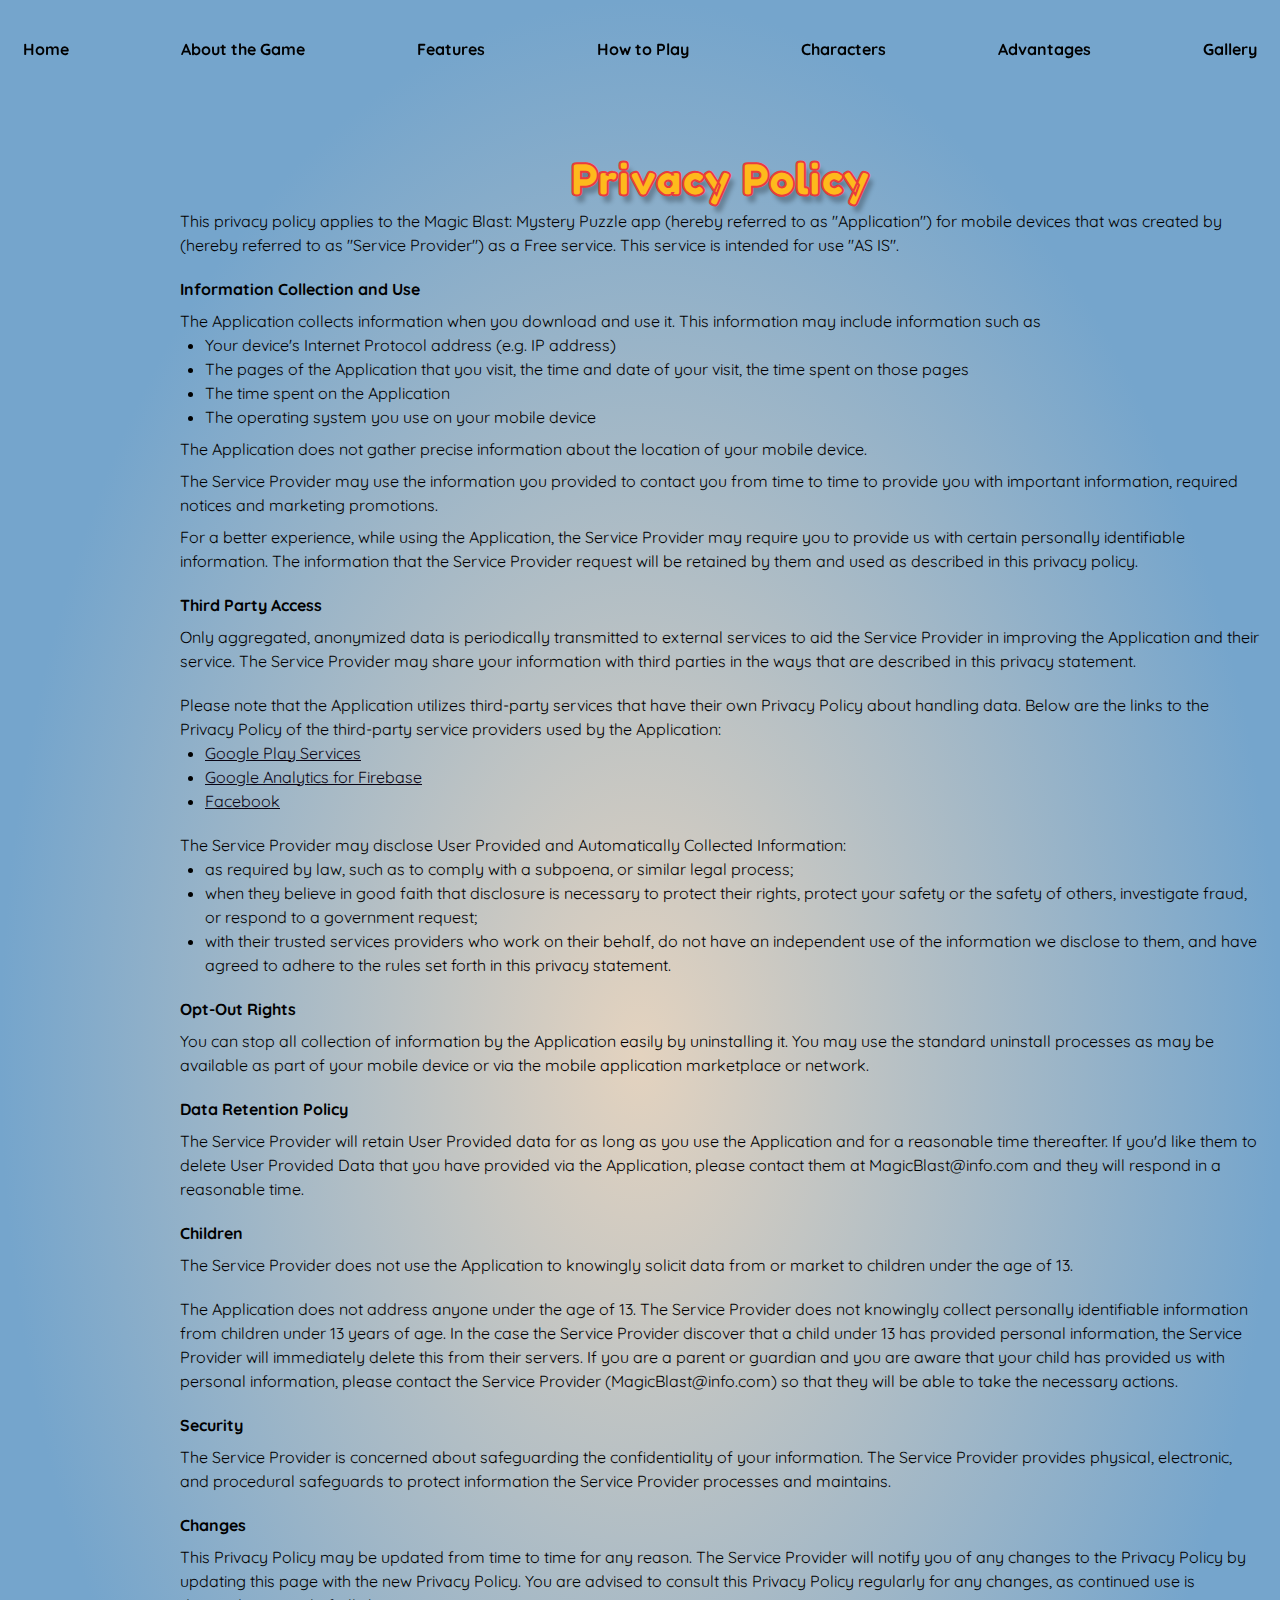
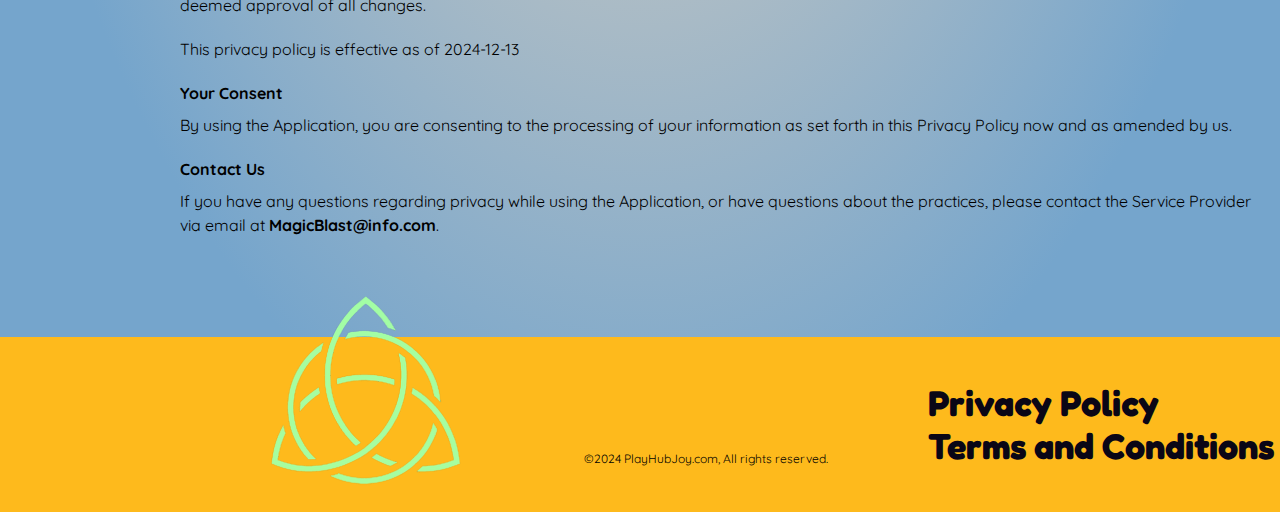
<file: policy.html>
<!DOCTYPE html>
<html lang="en">
  <head>
    <meta charset="UTF-8" />
    <meta name="viewport" content="width=device-width, initial-scale=1.0" />
    <title>Magic Blast: Mystery Puzzle</title>
    <link rel="icon" href="image/image 500.png" />

    <link rel="stylesheet" type="text/css" href="slick/slick.css" />
    <link rel="stylesheet" href="css/main.css" />
    <link href="https://unpkg.com/aos@2.3.1/dist/aos.css" rel="stylesheet" />
  </head>

  <body class="back">
    <header class="header">
      <div class="header__background"></div>
      <nav class="navigation">
        <ul class="navigation__list">
          <li class="navigation__item">
            <a href="/" class="navigation__link">Home</a>
          </li>
          <li class="navigation__item">
            <a href="/#about" class="navigation__link">About the Game</a>
          </li>
          <li class="navigation__item">
            <a href="/#advantages" class="navigation__link">Features</a>
          </li>
          <li class="navigation__item">
            <a href="/#how" class="navigation__link">How to Play</a>
          </li>
          <li class="navigation__item">
            <a href="/#play" class="navigation__link">Characters</a>
          </li>
          <li class="navigation__item">
            <a href="/#gallery" class="navigation__link">Advantages</a>
          </li>

          <li class="navigation__item">
            <a href="/#gallery-main" class="navigation__link">Gallery</a>
          </li>
        </ul>

        <div class="header__button-wrapper policy-terms-header__button-wrapper">
          <a href="/" class="policy-terms-header__icon--menu"
            ><img href="/" alt=""
          /></a>

          <button type="button" class="header__icon-button" data-menu-button>
            <img
              class="header__icon header__icon--menu"
              src="image/header/Icon.png"
              alt=""
            />

            <img
              class="header__icon header__icon--close close"
              src="image/header/oui_cross.png"
              alt=""
            />
          </button>
        </div>
      </nav>
    </header>

    <main class="policy">
      <section class="policy-terms">
        <p class="policy-terms-title">Privacy Policy</p>
        <div class="policy-terms-container">
          <p class="policy-terms-texts">
            This privacy policy applies to the Magic Blast: Mystery Puzzle app
            (hereby referred to as "Application") for mobile devices that was
            created by (hereby referred to as "Service Provider") as a Free
            service. This service is intended for use "AS IS".
          </p>
          <p class="policy-terms-text">Information Collection and Use</p>
          <p class="policy-terms-texts">
            The Application collects information when you download and use it.
            This information may include information such as
          </p>

          <ul class="terms-lists">
            <li>Your device's Internet Protocol address (e.g. IP address)</li>
            <li>
              The pages of the Application that you visit, the time and date of
              your visit, the time spent on those pages
            </li>
            <li>The time spent on the Application</li>
            <li>The operating system you use on your mobile device</li>
          </ul>
          <p class="policy-terms-texts">
            The Application does not gather precise information about the
            location of your mobile device.
          </p>
          <p class="policy-terms-texts">
            The Service Provider may use the information you provided to contact
            you from time to time to provide you with important information,
            required notices and marketing promotions.
          </p>
          <p class="policy-terms-texts">
            For a better experience, while using the Application, the Service
            Provider may require you to provide us with certain personally
            identifiable information. The information that the Service Provider
            request will be retained by them and used as described in this
            privacy policy.
          </p>
          <p class="policy-terms-text">Third Party Access</p>

          <p class="policy-terms-texts">
            Only aggregated, anonymized data is periodically transmitted to
            external services to aid the Service Provider in improving the
            Application and their service. The Service Provider may share your
            information with third parties in the ways that are described in
            this privacy statement.
          </p>

          <p class="policy-terms-text-one">
            Please note that the Application utilizes third-party services that
            have their own Privacy Policy about handling data. Below are the
            links to the Privacy Policy of the third-party service providers
            used by the Application:
          </p>
          <ul class="terms-lists">
            <li>
              <a
                class="email-link-color"
                href="https://policies.google.com/privacy"
                target="_blank"
                rel=""
                >Google Play Services
              </a>
            </li>
            <li>
              <a
                class="email-link-color"
                href="https://firebase.google.com/support/privacy"
                target="_blank"
                rel=""
                >Google Analytics for Firebase
              </a>
            </li>
            <li>
              <a
                class="email-link-color"
                href="https://www.facebook.com/about/privacy/update/printable"
                target="_blank"
                rel=""
                >Facebook
              </a>
            </li>
          </ul>

          <p class="policy-terms-text-one">
            The Service Provider may disclose User Provided and Automatically
            Collected Information:
          </p>
          <ul class="terms-lists">
            <li>
              as required by law, such as to comply with a subpoena, or similar
              legal process;
            </li>
            <li>
              when they believe in good faith that disclosure is necessary to
              protect their rights, protect your safety or the safety of others,
              investigate fraud, or respond to a government request;
            </li>
            <li>
              with their trusted services providers who work on their behalf, do
              not have an independent use of the information we disclose to
              them, and have agreed to adhere to the rules set forth in this
              privacy statement.
            </li>
          </ul>

          <h2 class="policy-terms-text">Opt-Out Rights</h2>
          <p class="policy-terms-texts">
            You can stop all collection of information by the Application easily
            by uninstalling it. You may use the standard uninstall processes as
            may be available as part of your mobile device or via the mobile
            application marketplace or network.
          </p>

          <h2 class="policy-terms-text">Data Retention Policy</h2>
          <p class="policy-terms-texts">
            The Service Provider will retain User Provided data for as long as
            you use the Application and for a reasonable time thereafter. If
            you'd like them to delete User Provided Data that you have provided
            via the Application, please contact them at MagicBlast@info.com and
            they will respond in a reasonable time.
          </p>
          <h2 class="policy-terms-text">Children</h2>
          <p class="policy-terms-texts">
            The Service Provider does not use the Application to knowingly
            solicit data from or market to children under the age of 13.
          </p>

          <p class="policy-terms-text-one">
            The Application does not address anyone under the age of 13. The
            Service Provider does not knowingly collect personally identifiable
            information from children under 13 years of age. In the case the
            Service Provider discover that a child under 13 has provided
            personal information, the Service Provider will immediately delete
            this from their servers. If you are a parent or guardian and you are
            aware that your child has provided us with personal information,
            please contact the Service Provider (MagicBlast@info.com) so that
            they will be able to take the necessary actions.
          </p>
          <h2 class="policy-terms-text">Security</h2>
          <p class="policy-terms-texts">
            The Service Provider is concerned about safeguarding the
            confidentiality of your information. The Service Provider provides
            physical, electronic, and procedural safeguards to protect
            information the Service Provider processes and maintains.
          </p>
          <h2 class="policy-terms-text">Changes</h2>
          <p class="policy-terms-texts">
            This Privacy Policy may be updated from time to time for any reason.
            The Service Provider will notify you of any changes to the Privacy
            Policy by updating this page with the new Privacy Policy. You are
            advised to consult this Privacy Policy regularly for any changes, as
            continued use is deemed approval of all changes.
          </p>

          <p class="policy-terms-text-one">
            This privacy policy is effective as of 2024-12-13
          </p>
          <h2 class="policy-terms-text">Your Consent</h2>
          <p class="policy-terms-texts">
            By using the Application, you are consenting to the processing of
            your information as set forth in this Privacy Policy now and as
            amended by us.
          </p>
          <h2 class="policy-terms-text">Contact Us</h2>
          <p class="policy-terms-texts">
            If you have any questions regarding privacy while using the
            Application, or have questions about the practices, please contact
            the Service Provider via email at
            <a class="email-link" href="mailto:MagicBlast@info.com">
              MagicBlast@info.com</a
            >.
          </p>
        </div>
      </section>
    </main>

    <footer class="footer">
      <div class="footer-wrapper">
        <a class="footer-text" href="policy.html">Privacy Policy </a>
        <a class="footer-text" href="terms.html">Terms and Conditions</a>
      </div>
      <p class="footer-copyright">©2024 PlayHubJoy.com, All rights reserved.</p>
      <img class="footer-img" src="/image/9142127 2.png" alt="" />
    </footer>
    <script src="js/mobile-menu.js"></script>
  </body>
</html>
</file>
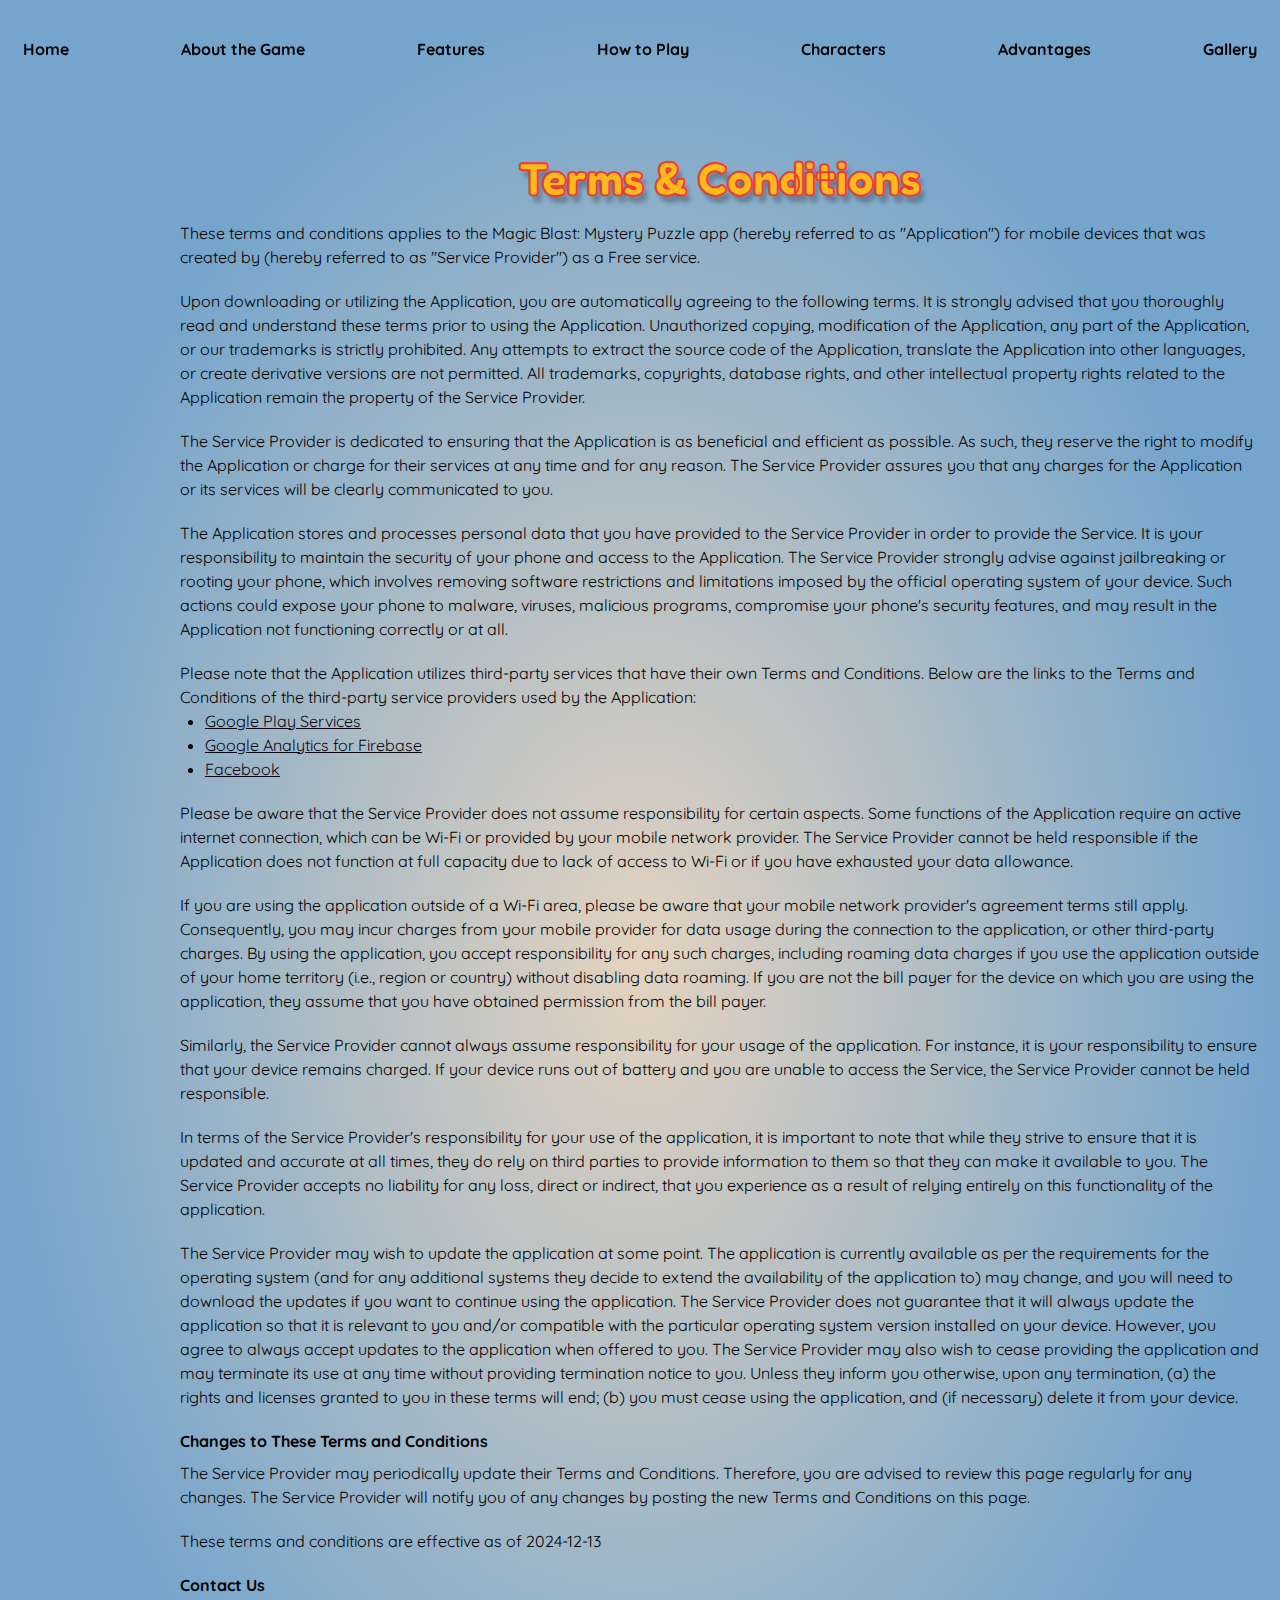
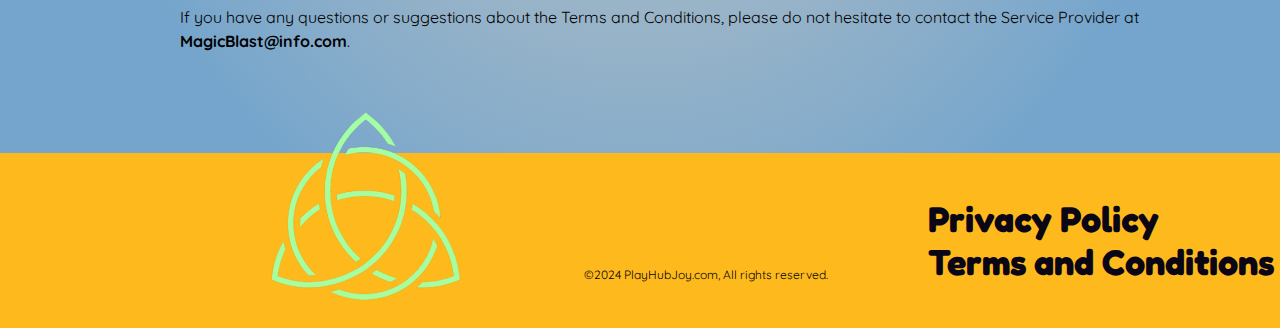
<file: terms.html>
<!DOCTYPE html>
<html lang="en">
  <head>
    <meta charset="UTF-8" />
    <meta name="viewport" content="width=device-width, initial-scale=1.0" />
    <title>Magic Blast: Mystery Puzzle</title>
    <link rel="icon" href="image/image 500.png" />

    <link rel="stylesheet" type="text/css" href="slick/slick.css" />
    <link rel="stylesheet" href="css/main.css" />
    <link href="https://unpkg.com/aos@2.3.1/dist/aos.css" rel="stylesheet" />
  </head>

  <body class="back">
    <header class="header">
      <div class="header__background"></div>
      <nav class="navigation">
        <ul class="navigation__list">
          <li class="navigation__item">
            <a href="/" class="navigation__link">Home</a>
          </li>
          <li class="navigation__item">
            <a href="/#about" class="navigation__link">About the Game</a>
          </li>
          <li class="navigation__item">
            <a href="/#advantages" class="navigation__link">Features</a>
          </li>
          <li class="navigation__item">
            <a href="/#how" class="navigation__link">How to Play</a>
          </li>
          <li class="navigation__item">
            <a href="/#play" class="navigation__link">Characters</a>
          </li>
          <li class="navigation__item">
            <a href="/#gallery" class="navigation__link">Advantages</a>
          </li>

          <li class="navigation__item">
            <a href="/#gallery-main" class="navigation__link">Gallery</a>
          </li>
        </ul>

        <div class="header__button-wrapper policy-terms-header__button-wrapper">
          <a href="/" class="policy-terms-header__icon--menu"
            ><img href="/" alt=""
          /></a>

          <button type="button" class="header__icon-button" data-menu-button>
            <img
              class="header__icon header__icon--menu"
              src="image/header/Icon.png"
              alt=""
            />

            <img
              class="header__icon header__icon--close close"
              src="image/header/oui_cross.png"
              alt=""
            />
          </button>
        </div>
      </nav>
    </header>

    <main>
      <section class="policy-terms">
        <h2 class="policy-terms-title">Terms & Conditions</h2>

        <div class="policy-terms-container">
          <p class="policy-terms-text-one">
            These terms and conditions applies to the Magic Blast: Mystery
            Puzzle app (hereby referred to as "Application") for mobile devices
            that was created by (hereby referred to as "Service Provider") as a
            Free service.
          </p>

          <p class="policy-terms-text-one">
            Upon downloading or utilizing the Application, you are automatically
            agreeing to the following terms. It is strongly advised that you
            thoroughly read and understand these terms prior to using the
            Application. Unauthorized copying, modification of the Application,
            any part of the Application, or our trademarks is strictly
            prohibited. Any attempts to extract the source code of the
            Application, translate the Application into other languages, or
            create derivative versions are not permitted. All trademarks,
            copyrights, database rights, and other intellectual property rights
            related to the Application remain the property of the Service
            Provider.
          </p>

          <p class="policy-terms-text-one">
            The Service Provider is dedicated to ensuring that the Application
            is as beneficial and efficient as possible. As such, they reserve
            the right to modify the Application or charge for their services at
            any time and for any reason. The Service Provider assures you that
            any charges for the Application or its services will be clearly
            communicated to you.
          </p>
          <p class="policy-terms-text-one">
            The Application stores and processes personal data that you have
            provided to the Service Provider in order to provide the Service. It
            is your responsibility to maintain the security of your phone and
            access to the Application. The Service Provider strongly advise
            against jailbreaking or rooting your phone, which involves removing
            software restrictions and limitations imposed by the official
            operating system of your device. Such actions could expose your
            phone to malware, viruses, malicious programs, compromise your
            phone's security features, and may result in the Application not
            functioning correctly or at all.
          </p>
          <p class="policy-terms-text-one">
            Please note that the Application utilizes third-party services that
            have their own Terms and Conditions. Below are the links to the
            Terms and Conditions of the third-party service providers used by
            the Application:
          </p>
          <ul class="terms-lists">
            <li>
              <a
                class="email-link-color"
                href="https://policies.google.com/privacy"
                target="_blank"
                rel=""
                >Google Play Services
              </a>
            </li>
            <li>
              <a
                class="email-link-color"
                href="https://firebase.google.com/support/privacy"
                target="_blank"
                rel=""
                >Google Analytics for Firebase
              </a>
            </li>
            <li>
              <a
                class="email-link-color"
                href="https://www.facebook.com/about/privacy/update/printable"
                target="_blank"
                rel=""
                >Facebook
              </a>
            </li>
          </ul>

          <p class="policy-terms-text-one">
            Please be aware that the Service Provider does not assume
            responsibility for certain aspects. Some functions of the
            Application require an active internet connection, which can be
            Wi-Fi or provided by your mobile network provider. The Service
            Provider cannot be held responsible if the Application does not
            function at full capacity due to lack of access to Wi-Fi or if you
            have exhausted your data allowance.
          </p>

          <p class="policy-terms-text-one">
            If you are using the application outside of a Wi-Fi area, please be
            aware that your mobile network provider's agreement terms still
            apply. Consequently, you may incur charges from your mobile provider
            for data usage during the connection to the application, or other
            third-party charges. By using the application, you accept
            responsibility for any such charges, including roaming data charges
            if you use the application outside of your home territory (i.e.,
            region or country) without disabling data roaming. If you are not
            the bill payer for the device on which you are using the
            application, they assume that you have obtained permission from the
            bill payer.
          </p>

          <p class="policy-terms-text-one">
            Similarly, the Service Provider cannot always assume responsibility
            for your usage of the application. For instance, it is your
            responsibility to ensure that your device remains charged. If your
            device runs out of battery and you are unable to access the Service,
            the Service Provider cannot be held responsible.
          </p>

          <p class="policy-terms-text-one">
            In terms of the Service Provider's responsibility for your use of
            the application, it is important to note that while they strive to
            ensure that it is updated and accurate at all times, they do rely on
            third parties to provide information to them so that they can make
            it available to you. The Service Provider accepts no liability for
            any loss, direct or indirect, that you experience as a result of
            relying entirely on this functionality of the application.
          </p>

          <p class="policy-terms-text-one">
            The Service Provider may wish to update the application at some
            point. The application is currently available as per the
            requirements for the operating system (and for any additional
            systems they decide to extend the availability of the application
            to) may change, and you will need to download the updates if you
            want to continue using the application. The Service Provider does
            not guarantee that it will always update the application so that it
            is relevant to you and/or compatible with the particular operating
            system version installed on your device. However, you agree to
            always accept updates to the application when offered to you. The
            Service Provider may also wish to cease providing the application
            and may terminate its use at any time without providing termination
            notice to you. Unless they inform you otherwise, upon any
            termination, (a) the rights and licenses granted to you in these
            terms will end; (b) you must cease using the application, and (if
            necessary) delete it from your device.
          </p>
          <h2 class="policy-terms-text">
            Changes to These Terms and Conditions
          </h2>
          <p class="policy-terms-texts">
            The Service Provider may periodically update their Terms and
            Conditions. Therefore, you are advised to review this page regularly
            for any changes. The Service Provider will notify you of any changes
            by posting the new Terms and Conditions on this page.
          </p>

          <p class="policy-terms-text-one">
            These terms and conditions are effective as of 2024-12-13
          </p>
          <h2 class="policy-terms-text">Contact Us</h2>
          <p class="policy-terms-texts">
            If you have any questions or suggestions about the Terms and
            Conditions, please do not hesitate to contact the Service Provider
            at
            <a class="email-link" href="mailto:MagicBlast@info.com"
              >MagicBlast@info.com</a
            >.
          </p>
        </div>
      </section>
    </main>

    <footer class="footer">
      <div class="footer-wrapper">
        <a class="footer-text" href="policy.html">Privacy Policy </a>
        <a class="footer-text" href="terms.html">Terms and Conditions</a>
      </div>
      <p class="footer-copyright">©2024 PlayHubJoy.com, All rights reserved.</p>
      <img class="footer-img" src="/image/9142127 2.png" alt="" />
    </footer>
    <script src="js/mobile-menu.js"></script>
  </body>
</html>
</file>
<file: css/main.css>
@import url("https://fonts.googleapis.com/css2?family=Fredoka:wght@300..700&family=Quicksand:wght@300..700&display=swap");

:root {
}

* {
  -webkit-box-sizing: border-box;
  box-sizing: border-box;
}

html {
  scroll-behavior: smooth;
  background: radial-gradient(50% 50% at 50% 50%, #e4d3bf 0%, #75a5cc 100%);

  color: #000000;
}

body {
  margin: 0;
}

h1,
h2,
h3,
h4,
h5,
h6,
p {
  margin: 0;
}

ul,
ol {
  margin: 0;
  padding: 0;
  list-style: none;
}

img {
  display: block;
  height: auto;
}

.list {
  list-style: none;
}

button,
a {
  cursor: pointer;
}

.visually-hidden {
  position: absolute;
  width: 1px;
  height: 1px;
  margin: -1px;
  border: 0;
  padding: 0;

  white-space: nowrap;
  clip-path: inset(100%);
  clip: rect(0 0 0 0);
  overflow: hidden;
}

.button:hover {
  scale: 120%;
}

.header {
  position: fixed;
  width: 100%;
  z-index: 5;
  -webkit-transition: background-color 0.3s ease;
  transition: background-color 0.3s ease;
}

.header.is-open .header__background {
  left: 0;
}
.header__button-wrapper {
  margin-left: auto;
}
.header__icon {
  display: none;
}

.header__icon-button {
  display: -webkit-box;
  display: -ms-flexbox;
  display: flex;
  background-color: transparent;
  border: none;
  border-radius: 50%;
}

.header__icon--menu {
  display: block;
}

.header__icon-button.is-open .header__icon--menu {
  display: none;
}

.header__icon-button.is-open .header__icon--close {
  display: block;
}

.header {
  position: fixed;
  width: 100%;
  z-index: 5;
  background: transparent;
  display: flex;
  height: 64px;

  background: transparent;
}
.header__background {
  position: absolute;
  top: 0;
  right: 0;
  bottom: 0;
  left: 100%;

  z-index: -1;
  -webkit-transition: left 0.3s ease;
  transition: left 0.3s ease;
  background: #75a5cc;
}
.header.is-open .header__background {
  left: 0;
}
.header__button-wrapper {
  margin-right: auto;
  display: flex;
  align-items: center;
  justify-content: end;
}
.policy-terms-header__button-wrapper {
  margin-right: auto;
  display: flex;
  align-items: center;
  justify-content: space-between;
}
.header__icon {
  display: none;
}
.header__icon-button {
  display: flex;
  background-color: transparent;
  border: none;
  border-radius: 50%;
}

.header__icon--menu {
  display: block;
}

.header__icon-button.is-open .header__icon--menu {
  display: none;
}

.header__icon-button.is-open .header__icon--close {
  display: block;
}

.navigation {
  display: -ms-flexbox;
  -webkit-box-orient: vertical;
  -webkit-box-direction: normal;
  -ms-flex-direction: column;
  flex-direction: column;
  -webkit-box-align: center;
  -ms-flex-align: center;
  align-items: center;
  -webkit-box-flex: 1;
  -ms-flex: 1;
  flex: 1;
  padding: 12px 13px 0;
  position: relative;
}

.navigation__list {
  display: flex;
  flex-direction: column;

  align-items: start;
  gap: 38px;
  top: 130px;
  position: absolute;
  top: 100%;
  right: -100%;
  width: 100%;
  height: 800px;
  -webkit-transition: 0.3s;
  transition: 0.3s;
  z-index: 999;

  padding: 76px;

  border-radius: 0px 0px;

  background: radial-gradient(50% 50% at 50% 50%, #e4d3bf 0%, #75a5cc 100%);
}
.navigation__list.is-open {
  right: 0;
}
.navigation__link {
  font-family: Quicksand;
  font-size: 16px;
  font-weight: 700;
  line-height: 20px;
  text-align: left;
  text-underline-position: from-font;
  text-decoration-skip-ink: none;

  text-decoration: none;
  color: #000;
}

.header.is-open {
  background-color: transparent;
}
.navigation-img {
  display: none;
}
.header-title {
  width: 40px;
  height: 40px;
}

@media screen and (min-width: 1200px) {
  .navigation-img {
    display: flex;
  }
  .policy-terms-header__icon--menu {
    display: none;
  }
  .header-title {
    width: 40px;
    height: 40px;

    margin-right: 300px;
  }
  .header {
    width: 100%;

    height: 72px;
    padding: 36px 80px 10px;
    display: flex;
    align-items: center;
    justify-content: center;

    z-index: 1000;
  }

  .header__background {
  }

  .header__icon-button {
    display: none;
  }

  .navigation {
    display: flex;

    flex-direction: row;

    flex: 1;
    padding: 0;

    width: 1440px;
    margin: auto;
  }
  .navigation__list {
    background-color: transparent;
    flex-direction: row;
    display: flex;
    position: static;
    width: 1440px;
    margin: auto;

    padding-block: 0;
    flex: 1;
    gap: 112px;
    height: 0px;
    display: flex;
    justify-content: center;
    align-items: center;
    justify-content: center;
  }
  .navigation__link {
    display: flex;

    font-family: Quicksand;
    font-size: 16px;
    font-weight: 700;
    line-height: 20px;
    text-align: left;
    text-underline-position: from-font;
    text-decoration-skip-ink: none;
  }

  .navigation__link:hover,
  .navigation__link:focus {
    background: transparent;
  }
  .header__icon-home-img {
    display: none;
  }
  .navigation__item-desk {
    display: none;
  }
}

.home {
  width: 375px;
  height: 800px;

  padding: 114px 20px 0;

  margin: auto;
  background-repeat: no-repeat;
  background-size: cover;
  background-position: center;
  background-image: url("/image/home/Home.png");
}

.home-title {
  font-family: Fredoka;
  font-size: 46px;
  font-weight: 900;
  line-height: 45.98px;
  text-align: center;
  text-underline-position: from-font;
  text-decoration-skip-ink: none;
  color: #feba1c;
  text-shadow: 4px 7px 4px #00000040;
  -webkit-text-stroke: 4px #eb3c3c;
}
.home-text {
  font-family: Quicksand;
  font-size: 28px;
  font-weight: 500;
  line-height: 35px;
  text-align: center;
  text-underline-position: from-font;
  text-decoration-skip-ink: none;

  padding: 26px 0 40px;
}
.home__google-button_link {
  display: flex;
  align-items: center;
  justify-content: center;
}

@media screen and (min-width: 1200px) {
  .home {
    width: 1440px;
    height: 820px;
    display: flex;
    flex-direction: column;
    align-items: start;
    padding: 156px 0 0 80px;
    margin: auto;
    background-repeat: no-repeat;
    background-size: cover;
    background-position: center;
    background-image: url("/image/home/Home\ \(1\).png");
  }

  .home-title {
    font-family: Fredoka;
    font-size: 56px;
    font-weight: 900;
    line-height: 67.76px;
    text-align: left;
    text-underline-position: from-font;
    text-decoration-skip-ink: none;
  }
  .home-text {
    font-family: Quicksand;
    font-size: 28px;
    font-weight: 500;
    line-height: 35px;
    text-align: left;
    text-underline-position: from-font;
    text-decoration-skip-ink: none;

    width: 542px;
    padding: 32px 0 46px;
  }
  .home__google-button_link {
    display: flex;
    align-items: start;
    justify-content: start;
  }
}
.about {
  padding: 80px 0px 0;
  margin: auto;
  width: 375px;

  display: flex;
  flex-direction: column;
  align-items: center;
}
.about-pad {
  padding: 0 20px;
}
.about-title {
  font-family: Fredoka;
  font-size: 36px;
  font-weight: 900;
  line-height: 43.56px;
  text-align: center;
  text-underline-position: from-font;
  text-decoration-skip-ink: none;
  -webkit-text-stroke: 2px #eb3c3c;
  color: #feba1c;
  text-shadow: 4px 7px 4px #00000040;
}
.about-img {
  width: 375px;
  height: 211px;
  border-radius: 20px;
  margin: 32px 0 22px;
}

.about-text {
  font-family: Quicksand;
  font-size: 16px;
  font-weight: 400;
  line-height: 24px;
  text-align: left;
  text-underline-position: from-font;
  text-decoration-skip-ink: none;
}

@media screen and (min-width: 1200px) {
  .about {
    padding: 120px 80px 0;

    width: 1440px;
    height: 545px;

    display: flex;
    flex-direction: column;
    align-items: center;
    background-repeat: no-repeat;
    background-size: cover;
    background-position: center;
    background-image: url("/image/about/About\ \(2\).png");
  }
  .about-pad {
    padding: 0px;
  }
  .about-container {
    display: flex;
    gap: 20px;
    padding-top: 32px;
  }
  .about-img {
    width: 630px;
    height: 355px;

    margin: 0;
  }
}
.advantages {
  width: 375px;
  margin: auto;
  padding: 80px 0px 0px;
}
.advantages-img {
  width: 375px;
  height: 212px;
  border-radius: 20px;
  margin: 32px 0 22px;
}
.advantages-list {
  display: flex;
  flex-direction: column;
  gap: 12px;
}
.advantages-item {
  display: flex;
  align-items: start;
  gap: 20px;
}
.advantages-text-bold {
  font-family: Quicksand;
  font-size: 16px;
  font-weight: 700;
  line-height: 24px;
  text-align: left;
  text-underline-position: from-font;
  text-decoration-skip-ink: none;
  color: #eb3c3c;
}
@media screen and (min-width: 1200px) {
  .advantages {
    width: 1440px;
    padding: 120px 100px;
  }
  .advantages-container {
    display: flex;
    flex-direction: row-reverse;
    padding-top: 32px;
    gap: 20px;
  }
  .advantages-img {
    width: 630px;
    height: 356px;
    margin: 0px;
  }
}
.how {
  width: 375px;
  margin: auto;
  padding: 80px 20px 0px;
}
.how-img {
  width: 335px;
  height: 442px;
  border-radius: 20px;
  margin: 32px 0 12px;
}
.how-list {
  display: flex;
  flex-direction: column;
  gap: 12px;
}
.how-item {
  display: flex;
  flex-direction: column;
  align-items: center;
  gap: 12px;
}
.how-text-bold {
  font-family: Quicksand;
  font-size: 22px;
  font-weight: 400;
  line-height: 33px;
  text-align: center;
  text-underline-position: from-font;
  text-decoration-skip-ink: none;
  color: #eb3c3c;
}
.how-text {
  font-family: Quicksand;
  font-size: 16px;
  font-weight: 400;
  line-height: 24px;
  text-align: center;
  text-underline-position: from-font;
  text-decoration-skip-ink: none;
}
@media screen and (min-width: 1200px) {
  .how {
    width: 1440px;
    height: 755px;
    padding: 120px 80px 0;
    background-repeat: no-repeat;
    background-size: cover;
    background-position: center;
    background-image: url("/image/how/Frame\ 20.png");
  }
  .how-img {
    display: none;
  }

  .how-list {
    padding-top: 32px;
    display: flex;
    flex-direction: row;
    flex-wrap: wrap;
    gap: 42px;
    width: 900px;
    margin: auto;
    align-items: center;
    justify-content: center;
  }

  .how-item {
    display: flex;
    flex-direction: column;
    align-items: center;
    gap: 12px;
    width: 330px;
  }
}
.gallery {
  width: 375px;
  margin: auto;
  padding: 80px 20px;
}

.gallery-list {
  width: 335px;
  padding-top: 32px;
  display: flex;
  flex-direction: column;
  margin: auto;
  gap: 19px;
}

.gallery-item {
  width: 197px;
  height: 320px;
  padding: 12px;
}
.gallery-img {
  margin: auto;
}
.gallery-text-bold {
  padding: 12px 0 18px;
  color: #eb3c3c;
  font-family: Fredoka;
  font-size: 18px;
  font-weight: 700;
  line-height: 27px;
  text-align: center;
  text-underline-position: from-font;
  text-decoration-skip-ink: none;
}
.gallery-text {
  font-family: Fredoka;
  font-size: 16px;
  font-weight: 400;
  line-height: 24px;
  text-align: center;
  text-underline-position: from-font;
  text-decoration-skip-ink: none;
  color: #2b073b;
}
@media screen and (min-width: 1200px) {
  .gallery {
    width: 1440px;
    margin: auto;
    padding: 0px 80px 120px;
  }
  .gallery-list {
    width: 1277px;
    padding-top: 32px;
    display: flex;
    flex-direction: row;
    margin: auto;
    gap: 19px;
  }

  .gallery-item {
    width: 197px;
    height: 325px;
    padding: 12px;
  }
  .gallery-img {
    margin: auto;
  }
  .gallery-text-bold {
    padding: 12px 0 18px;
    width: 120px;
    margin: auto;
  }
}
.play {
  width: 375px;

  margin: auto;
  padding: 80px 20px 0;
}

.play-list {
  padding-top: 32px;
  margin: auto;
}
.play-item {
  width: 305px;
  height: 460px;
  padding: 28px 20px;
  border-radius: 20px;
  background: #c6dbed;

  margin: 0 10px;
}
.play-img {
  margin: auto;
}
.play-text-bold {
  color: #eb3c3c;
  font-family: Fredoka;
  font-size: 20px;
  font-weight: 700;
  line-height: 30px;
  text-align: center;
  text-underline-position: from-font;
  text-decoration-skip-ink: none;
  padding: 8px 0 18px;
}
.play-text {
  font-family: Quicksand;
  font-size: 16px;
  font-weight: 400;
  line-height: 24px;
  text-align: left;
  text-underline-position: from-font;
  text-decoration-skip-ink: none;
}

@media screen and (min-width: 1200px) {
  .play {
    width: 1440px;

    margin: auto;
    padding: 0px 80px 120px;
  }

  .play-list {
    padding-top: 32px;
    margin: auto;
  }
}

.gallery-main {
  width: 375px;
  margin: auto;
  padding: 0px 0px 80px;
}

.gallery-main-list {
  padding-top: 32px;
  margin: auto;
  width: 375px;
}
.gallery-main-item {
  width: 305px;
  height: 545px;

  border-radius: 20px;

  margin: 0 10px;
  overflow: hidden;
  position: relative;
}
.gallery__image {
  width: 100%;
  height: 100%;
  object-fit: cover;
  object-position: center;
}
.gallery-button-container {
  display: flex;
  align-items: center;
  justify-content: center;
  gap: 12px;
}

.gallery-button {
  background-color: transparent;
  border: none;
  padding: 0;
  -webkit-transition: scale 0.3s ease;
  transition: scale 0.3s ease;
  width: 44px;
  height: 44px;
}

.gallery-button:hover {
  scale: 120%;
}

.button-visible {
  display: none !important;
}

.gallery-button-icon {
  width: 44px;
  height: 44px;
}
.gallery-button-container {
  display: none;
}
@media screen and (min-width: 1200px) {
  .gallery-button-container {
    display: flex;
  }
  .gallery-main {
    width: 1440px;
    margin: auto;
    padding: 0px 0px 120px 80px;
  }
  .gallery-main-list {
    padding-top: 32px;
    margin: auto;
    width: auto;
    padding-bottom: 32px;
  }
}
.footer {
  background: #feba1c;

  padding: 28px 24px;
  margin: auto;
  display: flex;
  flex-direction: column;
  justify-content: center;
  align-items: start;
}

.footer-wrapper {
  display: flex;
  flex-direction: column;

  align-items: start;
}
.footer-text {
  font-family: Fredoka;
  font-size: 28px;
  font-weight: 900;
  line-height: 33.88px;
  text-align: left;
  text-underline-position: from-font;
  text-decoration-skip-ink: none;

  text-decoration: none;
  color: #0a0616;
}

.footer-copyright {
  font-family: Quicksand;
  font-size: 12px;
  font-weight: 400;
  line-height: 18px;
  text-align: left;
  text-underline-position: from-font;
  text-decoration-skip-ink: none;

  padding-top: 26px;
}
.footer-img {
  display: none;
}
@media screen and (min-width: 1200px) {
  .footer {
    padding: 0px 100px;
    display: flex;
    flex-direction: row-reverse;
    align-items: end;
    width: 1440px;
    gap: 100px;
  }
  .footer-wrapper {
    display: flex;
    flex-direction: column;
    padding: 44px 0;
    align-items: start;
  }
  .footer-text {
    font-family: Fredoka;
    font-size: 36px;
    font-weight: 700;
    line-height: 43.56px;
    text-align: left;
    text-underline-position: from-font;
    text-decoration-skip-ink: none;
  }

  .footer-copyright {
    font-family: Quicksand;
    font-size: 12px;
    font-weight: 400;
    line-height: 18px;
    text-align: center;
    text-underline-position: from-font;
    text-decoration-skip-ink: none;

    padding: 44px 0;
  }
  .footer-img {
    display: flex;
    margin-top: -100px;
    margin-left: 83px;
  }
}
.policy-terms {
  flex-direction: column;
  align-items: start;
  padding: 114px 20px 51px;
}

.policy-terms-title {
  font-family: Fredoka;
  font-size: 46px;
  font-weight: 900;
  line-height: 43.56px;
  text-align: center;
  text-underline-position: from-font;
  text-decoration-skip-ink: none;
  -webkit-text-stroke: 2px #eb3c3c;
  color: #feba1c;

  text-shadow: 4px 7px 4px #00000040;
}

.policy-terms-text {
  font-family: Quicksand;
  font-size: 16px;
  font-weight: 700;
  line-height: 24px;
  text-align: left;
  text-underline-position: from-font;
  text-decoration-skip-ink: none;

  padding-top: 20px;
}
.policy-terms-texts {
  font-family: Quicksand;
  font-size: 16px;
  font-weight: 400;
  line-height: 24px;
  text-align: left;

  padding-top: 8px;
}
.policy-terms-text-one {
  font-family: Quicksand;
  font-size: 16px;
  font-weight: 400;
  line-height: 24px;
  text-align: left;

  padding-top: 20px;
}

.terms-list {
  list-style-type: disc;

  padding: 20px 0 20px 25px;
  font-family: Quicksand;
  font-size: 16px;
  font-weight: 400;
  line-height: 24px;
  text-align: left;

  display: flex;
  flex-direction: column;
}

.terms-lists {
  list-style-type: disc;

  padding-left: 25px;

  font-family: Quicksand;
  font-size: 16px;
  font-weight: 400;
  line-height: 24px;
  text-align: left;
}
.email-link {
  color: inherit;
  text-decoration: none;

  font-family: Quicksand;
  font-size: 16px;
  font-weight: 700;
  line-height: 24px;
  text-align: left;
  text-underline-position: from-font;
  text-decoration-skip-ink: none;
}
.email-link-color {
  color: #0a0616;
}
@media screen and (min-width: 1200px) {
  .policy-terms {
    flex-direction: column;
    align-items: start;
    padding: 157px 180px 100px;
    width: 1440px;
    margin: auto;
  }
}
</file>
